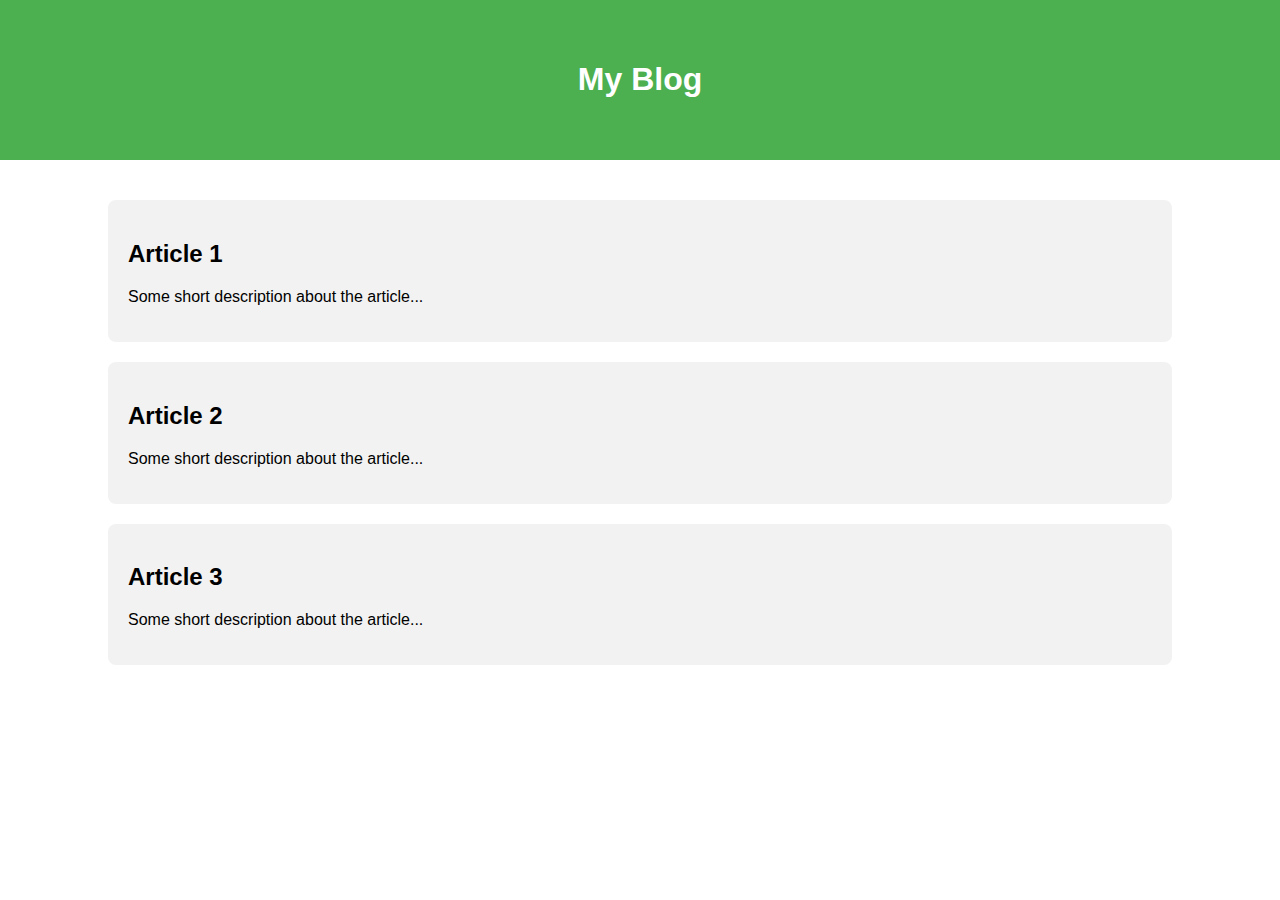
<file: Blog/index.html>
<!DOCTYPE html>
<html lang="en">
<head>
    <meta charset="UTF-8">
    <meta name="viewport" content="width=device-width, initial-scale=1.0">
    <title>Blog Page</title>
    <link rel="stylesheet" href="blog.css">
</head>
<body>
    <header>
        <h1>My Blog</h1>
    </header>
    <section class="articles">
        <article>
            <h2>Article 1</h2>
            <p>Some short description about the article...</p>
        </article>
        <article>
            <h2>Article 2</h2>
            <p>Some short description about the article...</p>
        </article>
        <article>
            <h2>Article 3</h2>
            <p>Some short description about the article...</p>
        </article>
    </section>
</body>
</html>
</file>
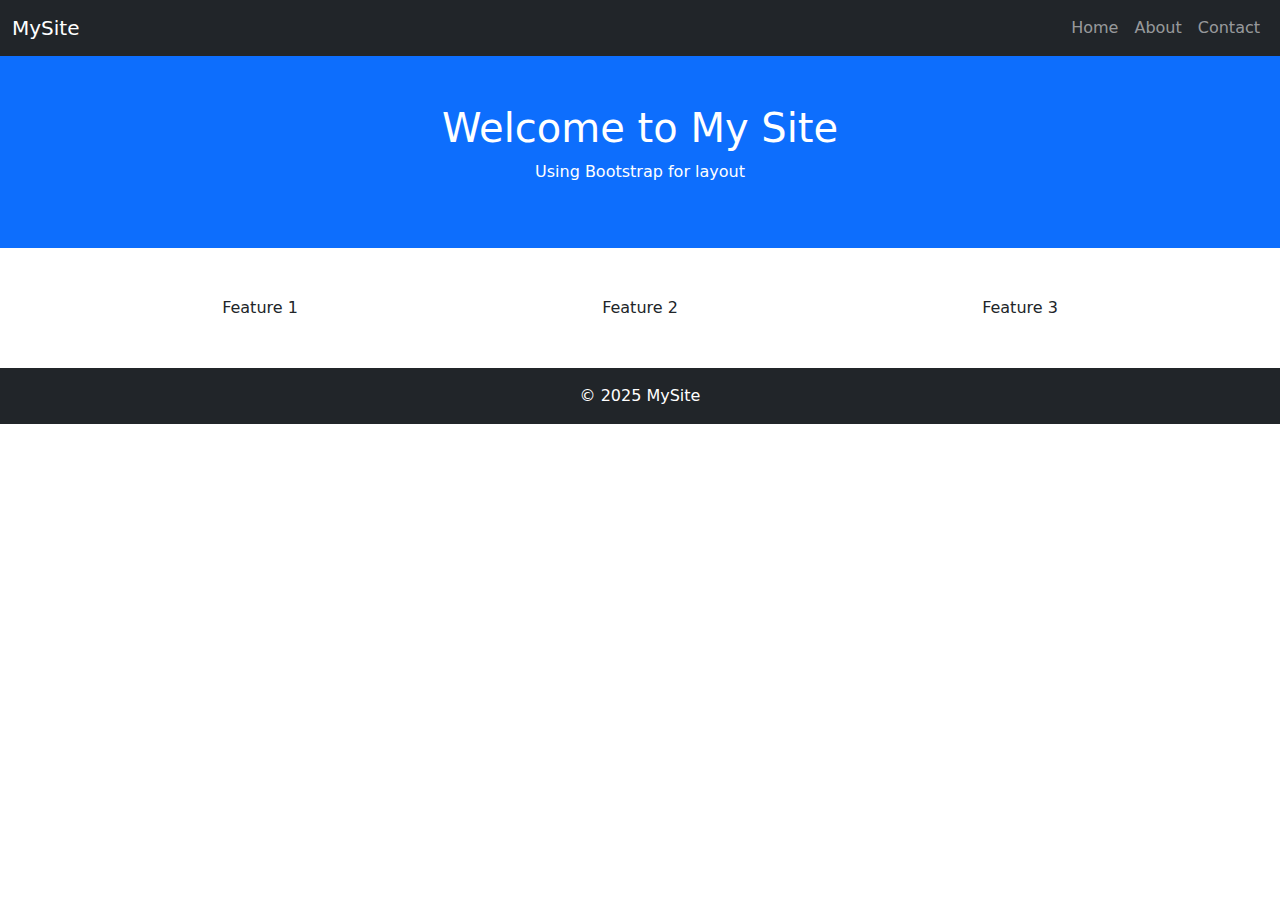
<file: Bootstrap-Landing-Page/index.html>
<!DOCTYPE html>
<html lang="en">
<head>
  <meta charset="UTF-8">
  <meta name="viewport" content="width=device-width, initial-scale=1.0">
  <title>Bootstrap Landing</title>
  <link href="https://cdn.jsdelivr.net/npm/bootstrap@5.3.2/dist/css/bootstrap.min.css" rel="stylesheet">
</head>
<body>
  <nav class="navbar navbar-expand-lg navbar-dark bg-dark">
    <div class="container-fluid">
      <a class="navbar-brand" href="#">MySite</a>
      <button class="navbar-toggler" type="button" data-bs-toggle="collapse" data-bs-target="#navbarNav">
        <span class="navbar-toggler-icon"></span>
      </button>
      <div class="collapse navbar-collapse" id="navbarNav">
        <ul class="navbar-nav ms-auto">
          <li class="nav-item"><a class="nav-link" href="#">Home</a></li>
          <li class="nav-item"><a class="nav-link" href="#">About</a></li>
          <li class="nav-item"><a class="nav-link" href="#">Contact</a></li>
        </ul>
      </div>
    </div>
  </nav>

  <header class="text-center py-5 bg-primary text-white">
    <h1>Welcome to My Site</h1>
    <p>Using Bootstrap for layout</p>
  </header>

  <section class="container my-5 text-center">
    <div class="row">
      <div class="col-md-4">Feature 1</div>
      <div class="col-md-4">Feature 2</div>
      <div class="col-md-4">Feature 3</div>
    </div>
  </section>

  <footer class="bg-dark text-white text-center py-3">
    &copy; 2025 MySite
  </footer>

  <script src="https://cdn.jsdelivr.net/npm/bootstrap@5.3.2/dist/js/bootstrap.bundle.min.js"></script>
</body>
</html>
</file>
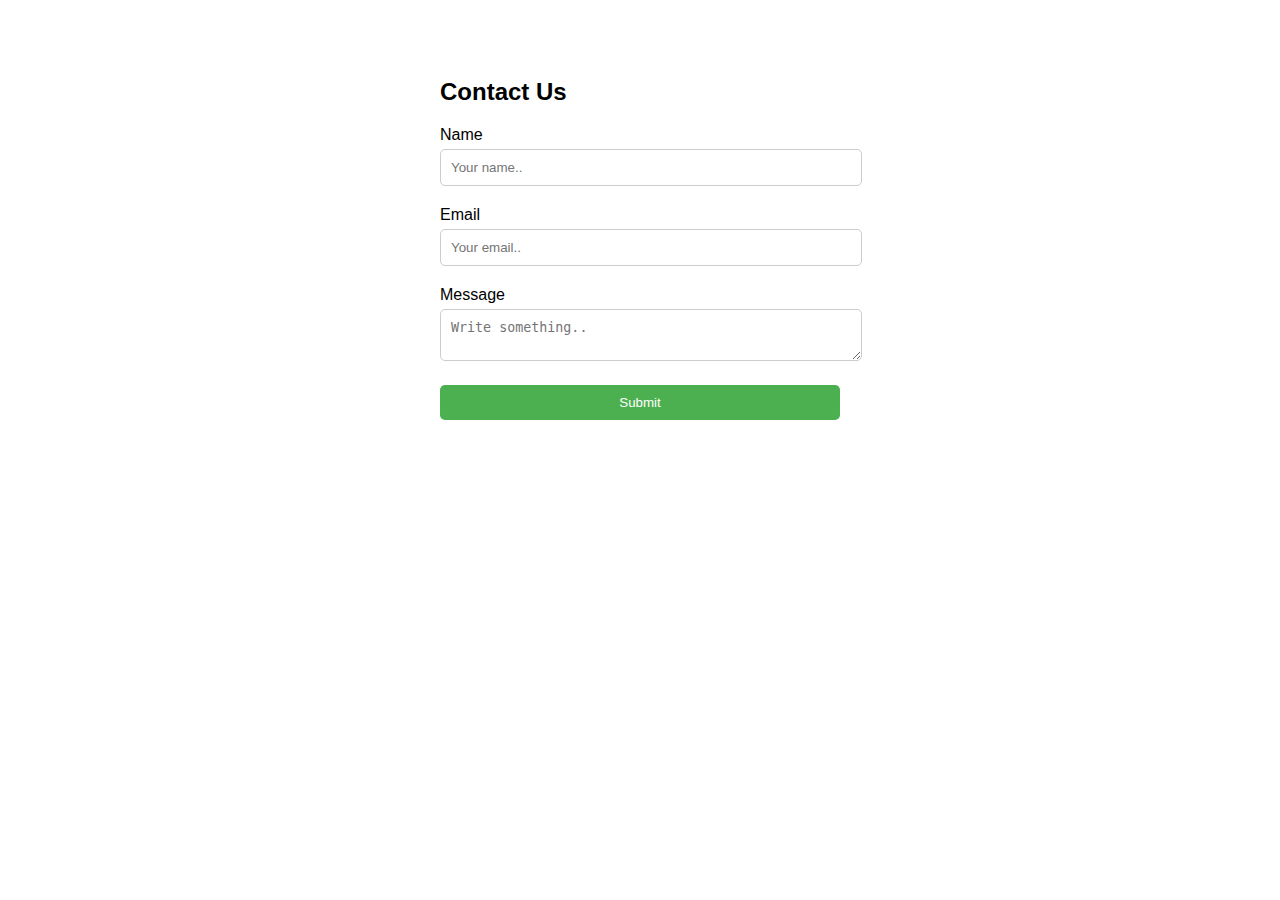
<file: Contact-Form/index.html>
<!DOCTYPE html>
<html lang="en">
<head>
    <meta charset="UTF-8">
    <meta name="viewport" content="width=device-width, initial-scale=1.0">
    <title>Contact Form</title>
    <link rel="stylesheet" href="form.css">
</head>
<body>
    <div class="container">
        <h2>Contact Us</h2>
        <form>
            <label for="name">Name</label>
            <input type="text" id="name" placeholder="Your name..">

            <label for="email">Email</label>
            <input type="email" id="email" placeholder="Your email..">

            <label for="message">Message</label>
            <textarea id="message" placeholder="Write something.."></textarea>

            <input type="submit" value="Submit">
        </form>
    </div>
</body>
</html>
</file>
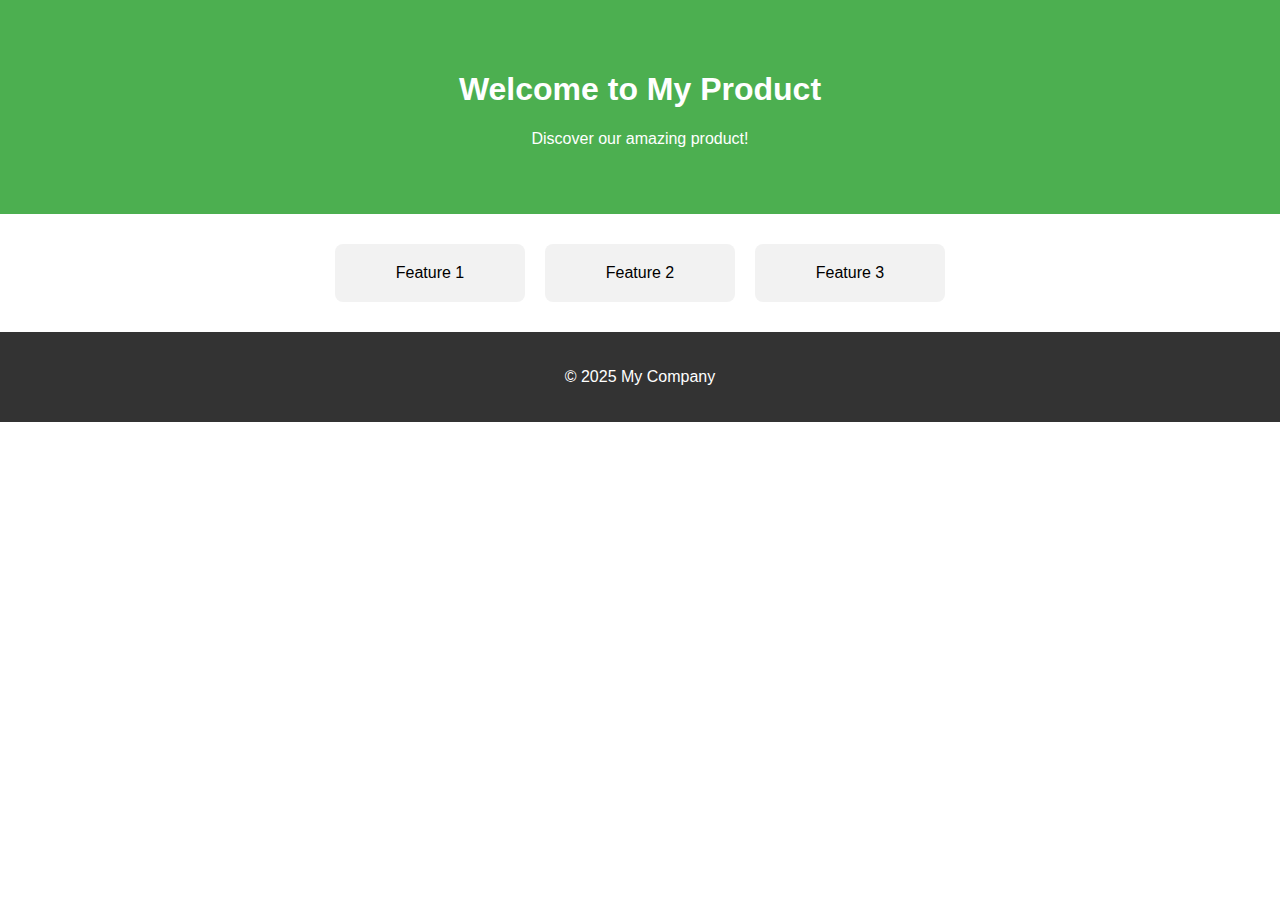
<file: Landing-Page/index.html>
<!DOCTYPE html>
<html lang="en">
<head>
    <meta charset="UTF-8">
    <meta name="viewport" content="width=device-width, initial-scale=1.0">
    <title>Landing Page</title>
    <link rel="stylesheet" href="style.css">
</head>
<body>
    <header>
        <h1>Welcome to My Product</h1>
        <p>Discover our amazing product!</p>
    </header>
    <section class="features">
        <div class="feature">Feature 1</div>
        <div class="feature">Feature 2</div>
        <div class="feature">Feature 3</div>
    </section>
    <footer>
        <p>&copy; 2025 My Company</p>
    </footer>
</body>
</html>
</file>
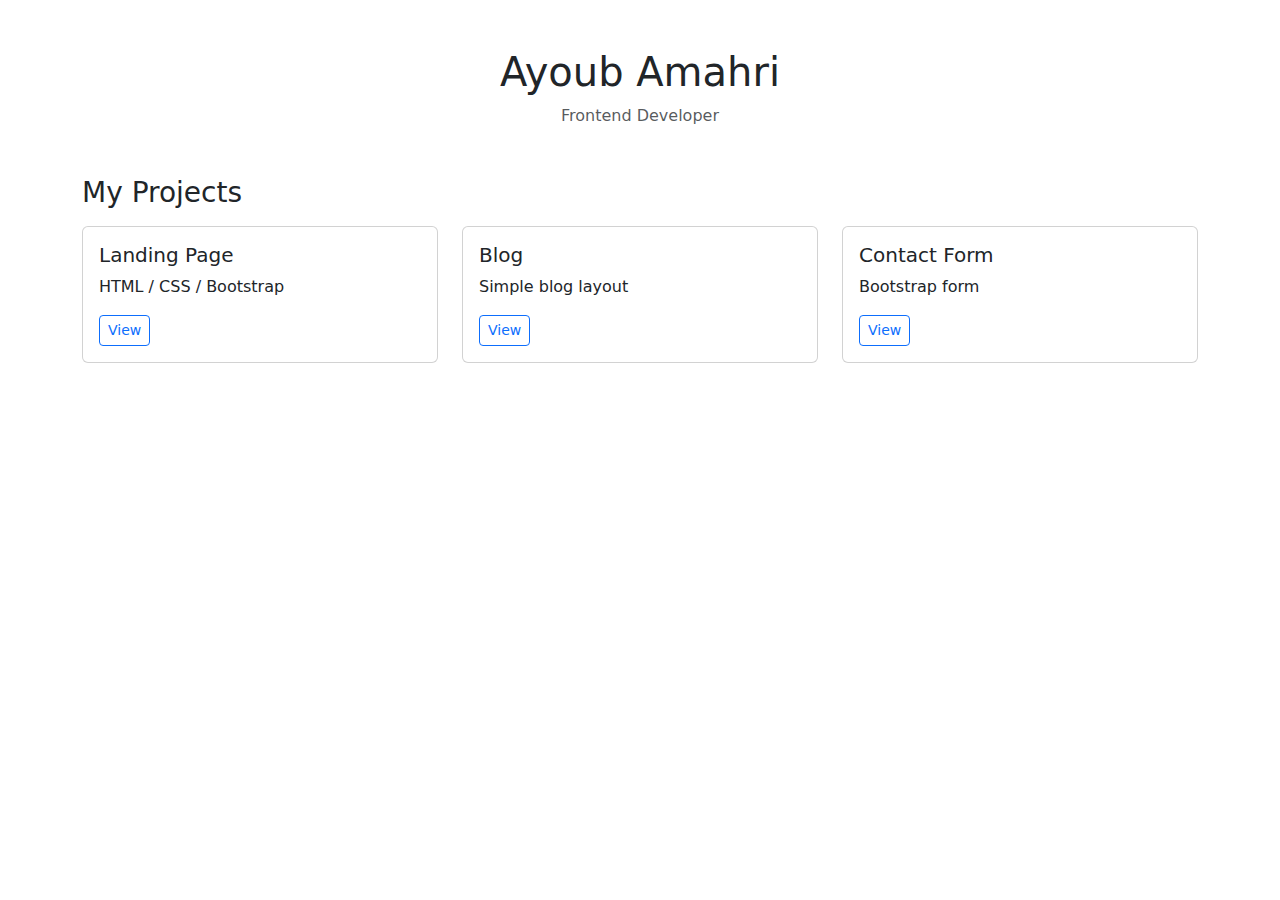
<file: portfolio-bootstrap/index.html>
<!DOCTYPE html>
<html lang="en">
<head>
  <meta charset="UTF-8">
  <title>Portfolio</title>
  <meta name="viewport" content="width=device-width, initial-scale=1">
  <link href="https://cdn.jsdelivr.net/npm/bootstrap@5.3.2/dist/css/bootstrap.min.css" rel="stylesheet">
</head>
<body>

<div class="container py-5">

  <div class="text-center mb-5">
    <h1>Ayoub Amahri</h1>
    <p class="text-muted">Frontend Developer</p>
  </div>

  <h3 class="mb-3">My Projects</h3>
  <div class="row g-4">
    <div class="col-md-4">
      <div class="card">
        <div class="card-body">
          <h5 class="card-title">Landing Page</h5>
          <p class="card-text">HTML / CSS / Bootstrap</p>
          <a href="#" class="btn btn-outline-primary btn-sm">View</a>
        </div>
      </div>
    </div>

    <div class="col-md-4">
      <div class="card">
        <div class="card-body">
          <h5 class="card-title">Blog</h5>
          <p class="card-text">Simple blog layout</p>
          <a href="#" class="btn btn-outline-primary btn-sm">View</a>
        </div>
      </div>
    </div>

    <div class="col-md-4">
      <div class="card">
        <div class="card-body">
          <h5 class="card-title">Contact Form</h5>
          <p class="card-text">Bootstrap form</p>
          <a href="#" class="btn btn-outline-primary btn-sm">View</a>
        </div>
      </div>
    </div>
  </div>

</div>

</body>
</html>
</file>
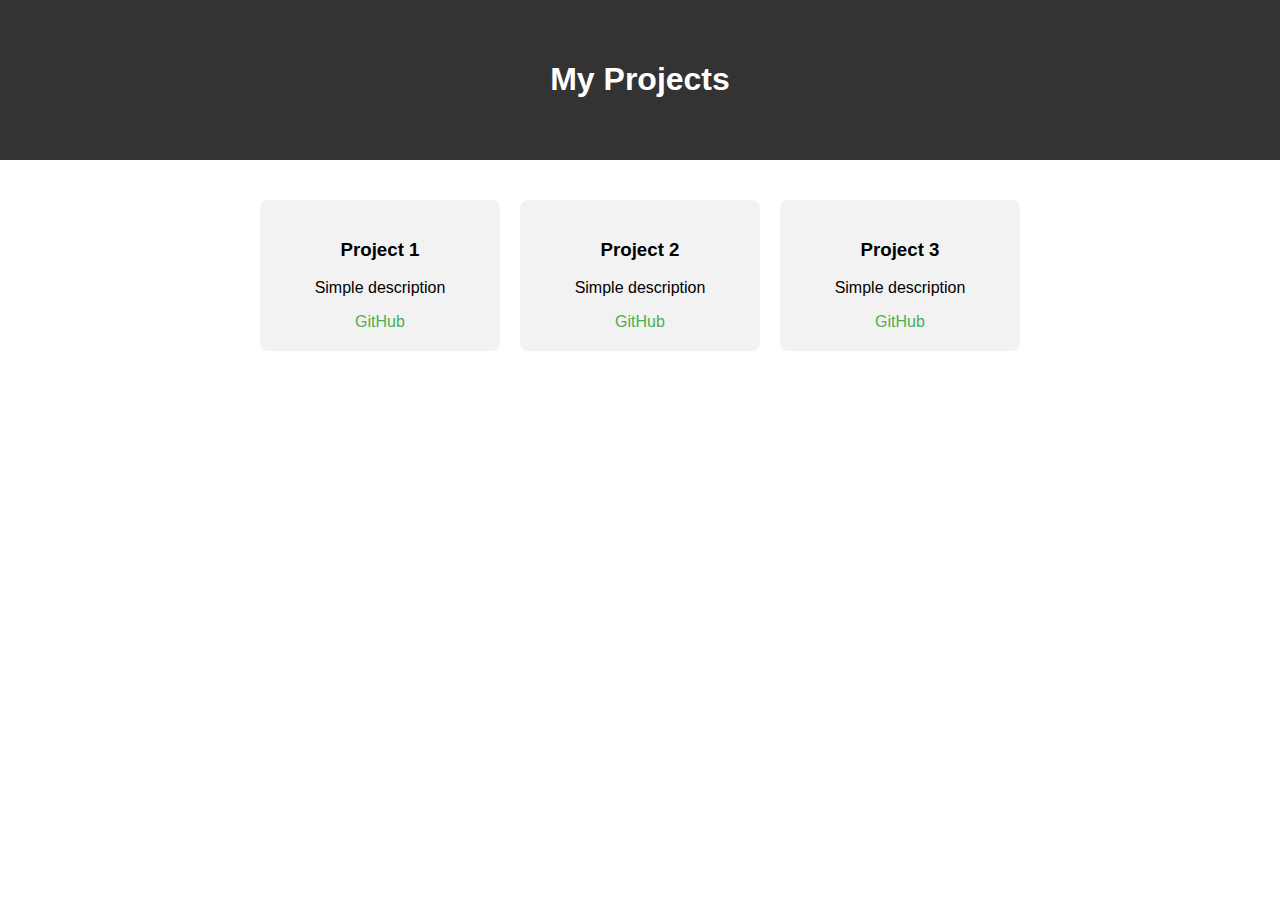
<file: Portfolio-Page/index.html>
<!DOCTYPE html>
<html lang="en">
<head>
    <meta charset="UTF-8">
    <meta name="viewport" content="width=device-width, initial-scale=1.0">
    <title>My Portfolio</title>
    <link rel="stylesheet" href="portfolio.css">
</head>
<body>
    <header>
        <h1>My Projects</h1>
    </header>
    <section class="projects">
        <div class="project-card">
            <h3>Project 1</h3>
            <p>Simple description</p>
            <a href="#">GitHub</a>
        </div>
        <div class="project-card">
            <h3>Project 2</h3>
            <p>Simple description</p>
            <a href="#">GitHub</a>
        </div>
        <div class="project-card">
            <h3>Project 3</h3>
            <p>Simple description</p>
            <a href="#">GitHub</a>
        </div>
    </section>
</body>
</html>
</file>
<file: Blog/blog.css>
body {
    font-family: Arial, sans-serif;
    margin: 0;
    padding: 0;
}
header{
    background-color: #4CAF50;
    color: white;
    padding: 40px 0;
    text-align: center;
}
.articles {
    display: flex;
    flex-direction: column;
    align-items: center;
    margin: 30px 0;
}
article {
    background-color: #f2f2f2;
    width: 80%;
    margin: 10px 0;
    padding: 20px;
    border-radius: 8px;
}
</file>
<file: Contact-Form/form.css>
body {
    font-family: Arial, sans-serif;
    display: flex;
    justify-content: center;
    padding: 50px;
}
.container {
    width: 400px;
}
input[type=text], input[type=email], textarea {
    width: 100%;
    padding: 10px;
    margin: 5px 0 20px 0;
    border: 1px solid #ccc;
    border-radius: 5px;
}
input[type=submit] {
    background-color: #4CAF50;
    color: white;
    padding: 10px;
    border: none;
    width: 100%;
    border-radius: 5px;
    cursor: pointer;
}
input[type=submit]:hover {
    background-color: #45a049;
}
</file>
<file: Landing-Page/style.css>
body {
    font-family: Arial, sans-serif;
    margin: 0;
    padding: 0;
    text-align: center;
}
header {
    background-color: #4CAF50;
    color: white;
    padding: 50px 0;
}
.features {
    display: flex;
    justify-content: center;
    margin: 30px 0;
}
.feature {
    background-color: #f2f2f2;
    margin: 0 10px;
    padding: 20px;
    width: 150px;
    border-radius: 8px;
}
footer {
    background-color: #333;
    color: white;
    padding: 20px 0;
}
</file>
<file: Portfolio-Page/portfolio.css>
body {
    font-family: Arial, sans-serif;
    text-align: center;
    margin: 0;
}
header {
    background-color: #333;
    color: white;
    padding: 40px 0;
}
.projects {
    display: flex;
    justify-content: center;
    flex-wrap: wrap;
    margin: 30px 0;
}
.project-card {
    background-color: #f2f2f2;
    margin: 10px;
    padding: 20px;
    width: 200px;
    border-radius: 8px;
}
.project-card a {
    text-decoration: none;
    color: #4CAF50;
}
</file>
